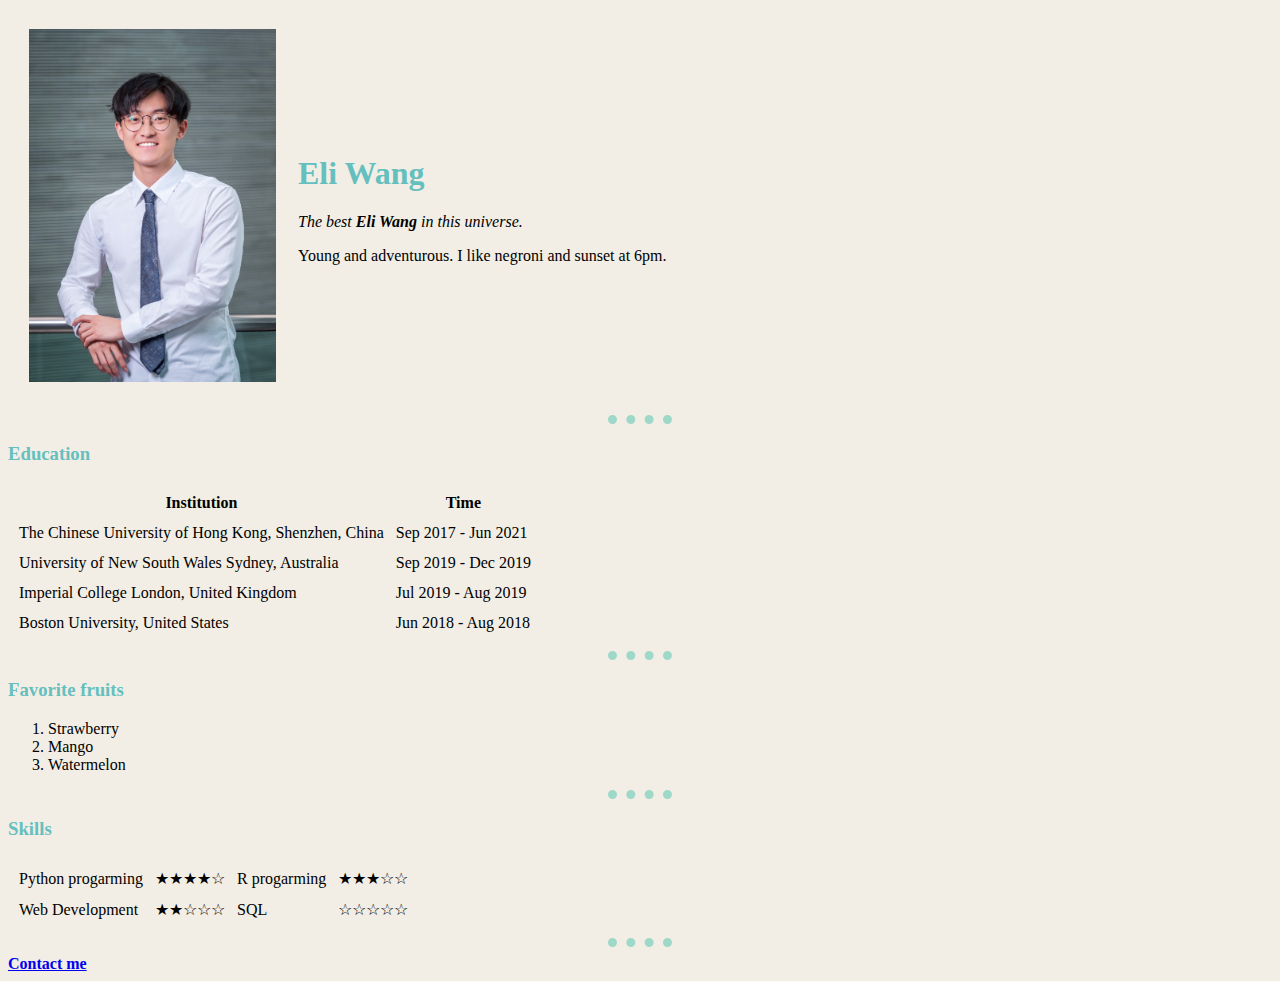
<file: index.html>
<!DOCTYPE html>
<html lang="en" dir="ltr">

<head>
  <meta charset="utf-8">
  <title>😎Eli's Personal Site</title>
  <link rel="stylesheet" href="css/styles.css">
</head>

<body>
  <table cellspacing = "20">
    <tr>
      <td><img src="images/Professional headshot - IC.JPG"
           alt="Eli's profile picture"
           style="width:247px;height:353px;"></td>
      <td><h1>Eli Wang</h1>
      <p><em>The best <strong> Eli Wang </strong> in this universe.</em></p>
      <p>Young and adventurous. I like negroni and sunset at 6pm.</p></td>
    </tr>
  </table>
  <hr>

  <h3><strong>Education</strong></h3>
  <table cellspacing = "10">
    <thead>
      <tr>
        <th>Institution</th>
        <th>Time</th>
      </tr>
    </thead>
    <tbody>
      <tr>
        <td>The Chinese University of Hong Kong, Shenzhen, China</td>
        <td>Sep 2017 - Jun 2021</td>
      </tr>
      <tr>
        <td>University of New South Wales Sydney, Australia</td>
        <td>Sep 2019 - Dec 2019</td>
      </tr>
      <tr>
        <td>Imperial College London, United Kingdom</td>
        <td>Jul 2019 - Aug 2019</td>
      </tr>
      <tr>
        <td>Boston University, United States</td>
        <td>Jun 2018 - Aug 2018</td>
      </tr>
    </tbody>
  </table>
  <hr>

  <h3>Favorite fruits</h3>
  <ol>
    <li>Strawberry</li>
    <li>Mango</li>
    <li>Watermelon</li>
  </ol>
  <hr>

  <h3>Skills</h3>
  <table cellspacing = "10">
    <tr>
      <td>Python progarming</td>
      <td>★★★★☆</td>
      <td>R progarming</td>
      <td>★★★☆☆</td>
    </tr>
    <tr>
      <td>Web Development</td>
      <td>★★☆☆☆</td>
      <td>SQL</td>
      <td>☆☆☆☆☆</td>
    </tr>
  </table>
  <hr>
  <strong><a href="contact.html">Contact me</a></strong>
</body>

</html>
</file>
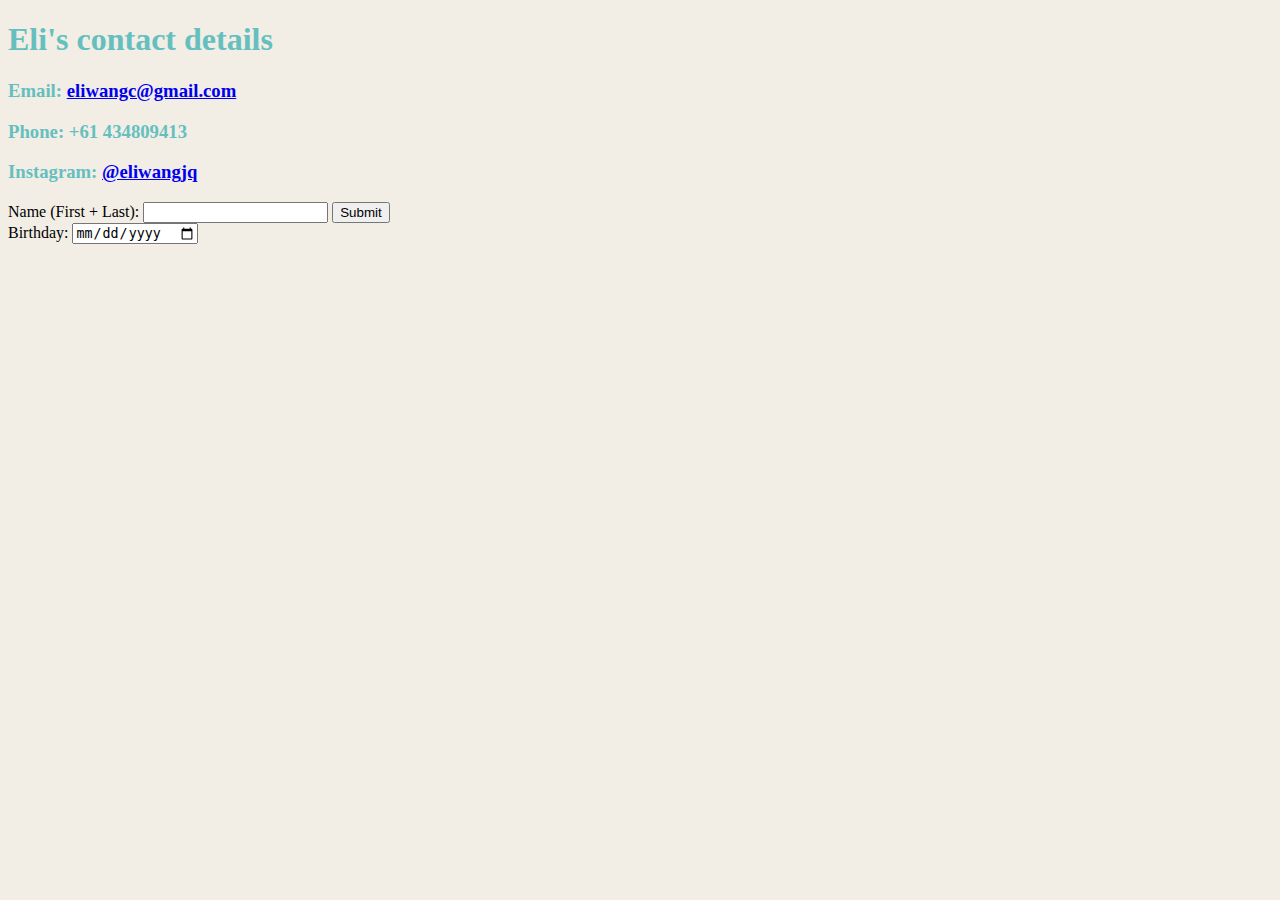
<file: contact.html>
<!DOCTYPE html>
<html lang="en" dir="ltr">

<head>
  <meta charset="utf-8">
  <title>Eli's contact details</title>
  <link rel="stylesheet" href="css/styles.css">
</head>

<body>
  <h1>Eli's contact details</h1>
  <h3>Email: <a href="mailto:eliwangc@gmail.com">eliwangc@gmail.com</a></h3>
  <h3>Phone: +61 434809413</h3>
  <h3>Instagram: <a href="https://www.instagram.com/eliwangjq/">@eliwangjq</a></h3>

  <form class="" action="index.html" method="post">
    <label for="name">Name (First + Last): </label>
    <input type="text" name="name" id="name" required pattern="[A-Za-z]+">
    <button type="button" name="submit_button">Submit</button>
    <br>
    <label for="birthday">Birthday: </label>
    <input type="date" name="birthday">
  </form>
</body>

</html>
</file>
<file: css/styles.css>
body {
  background-color: #f2eee5;
}

hr {
  border-style: dotted;
  border-color: #9dd8c8;
  border-width: 0 0 9px 0;
  width: 5%;
}

h1, h3 {
  color: #66BFBF;
}
</file>
